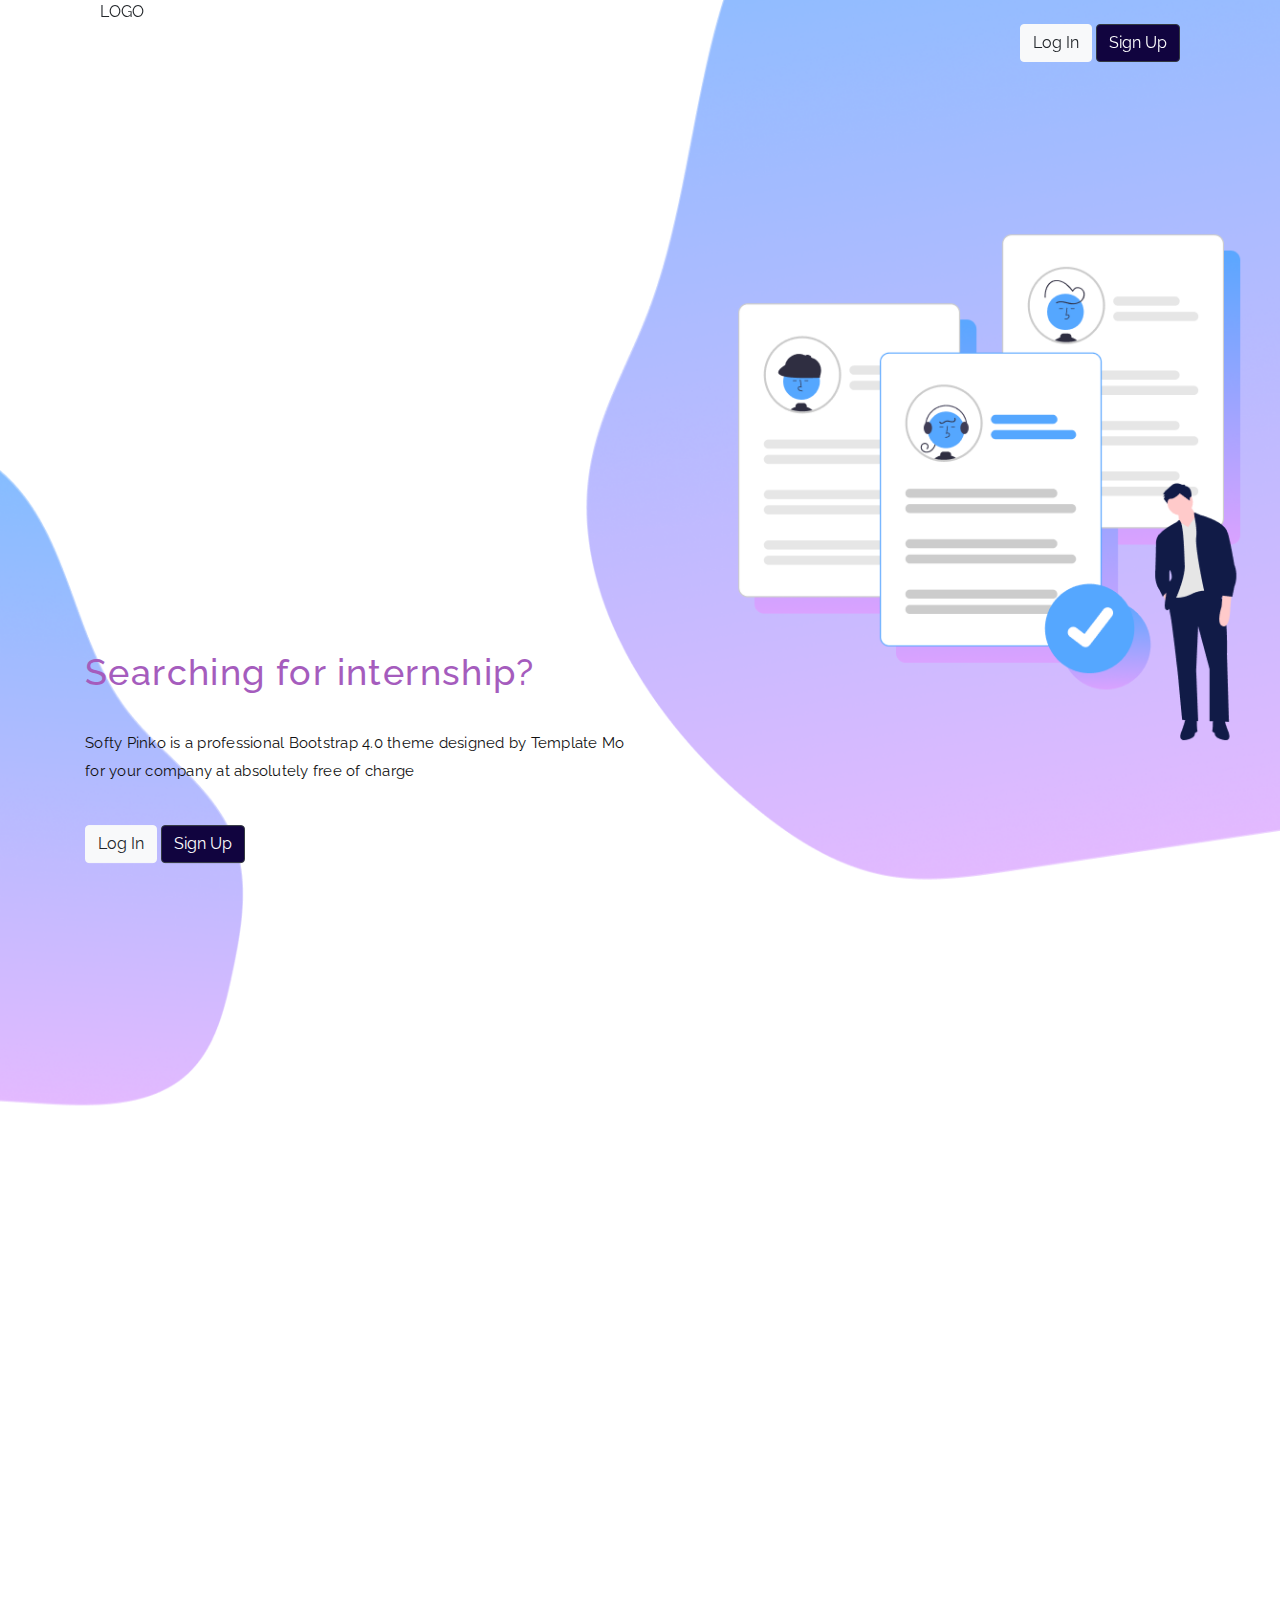
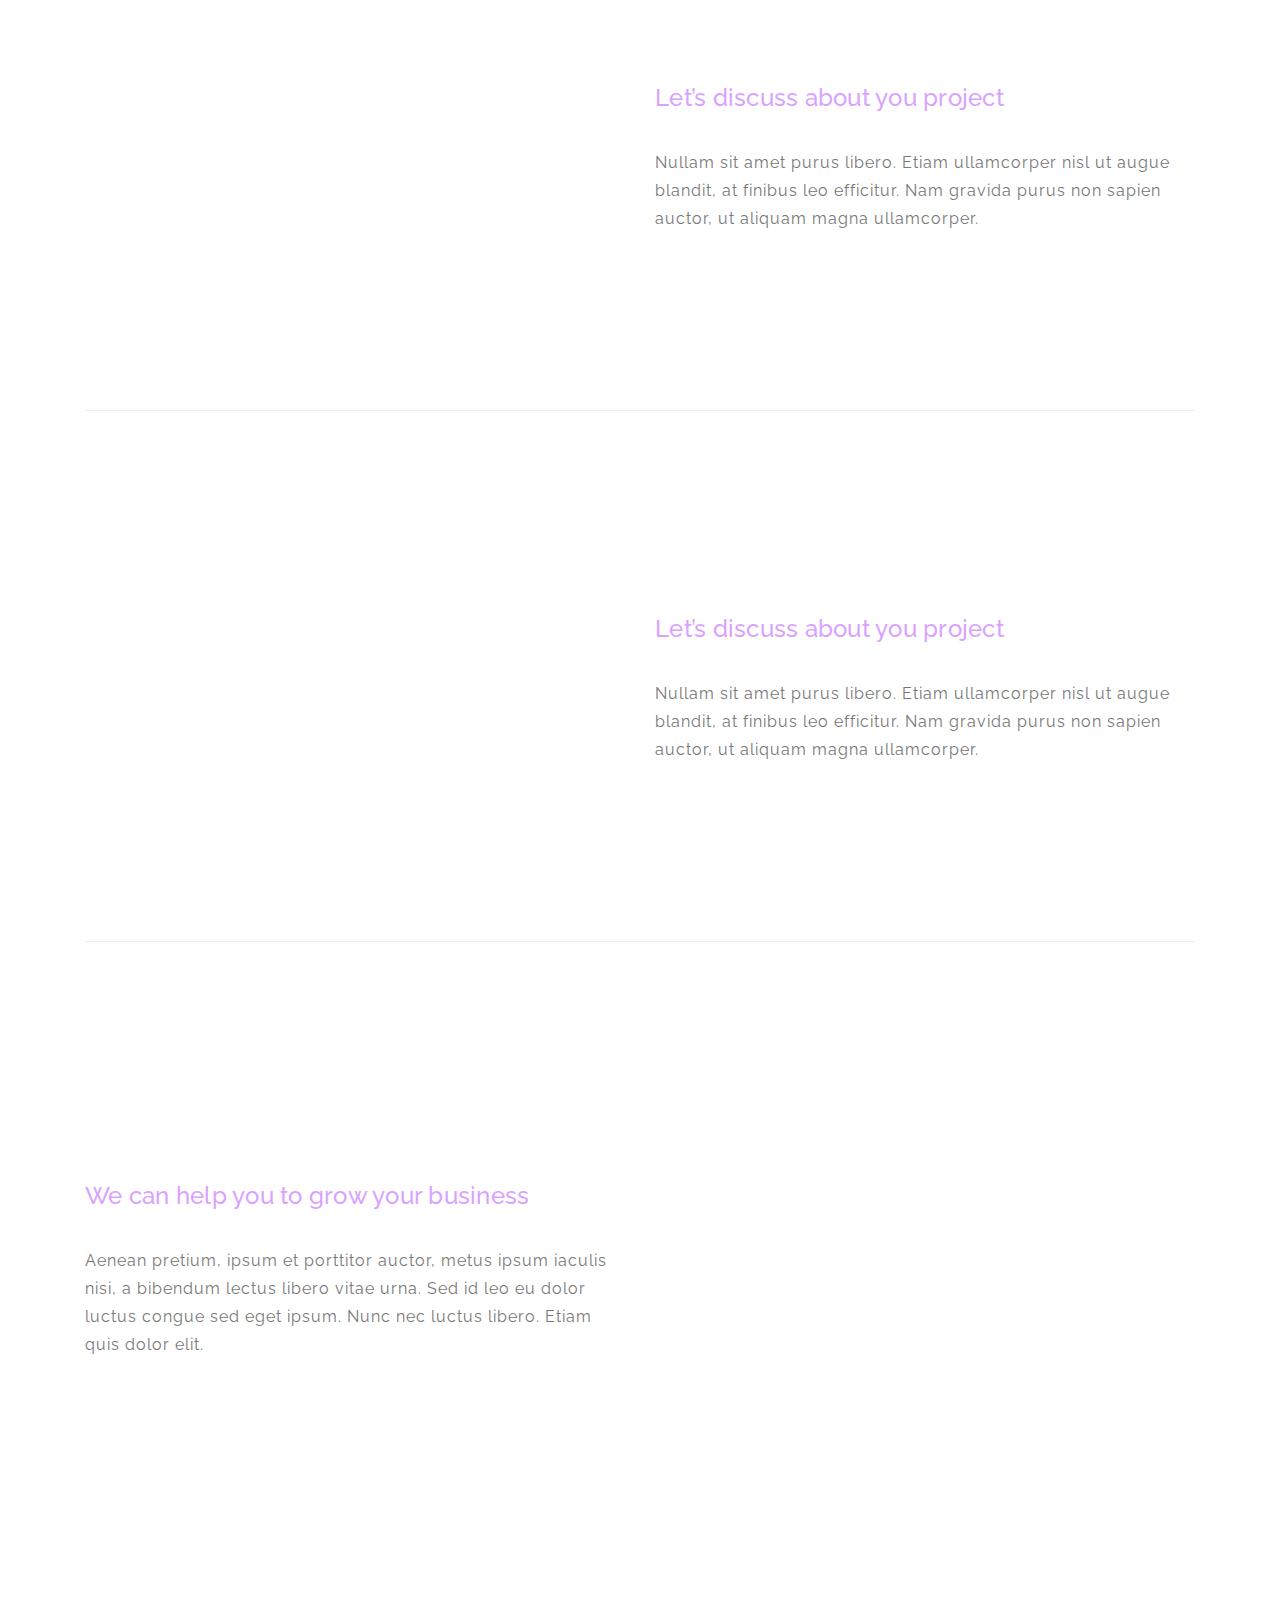
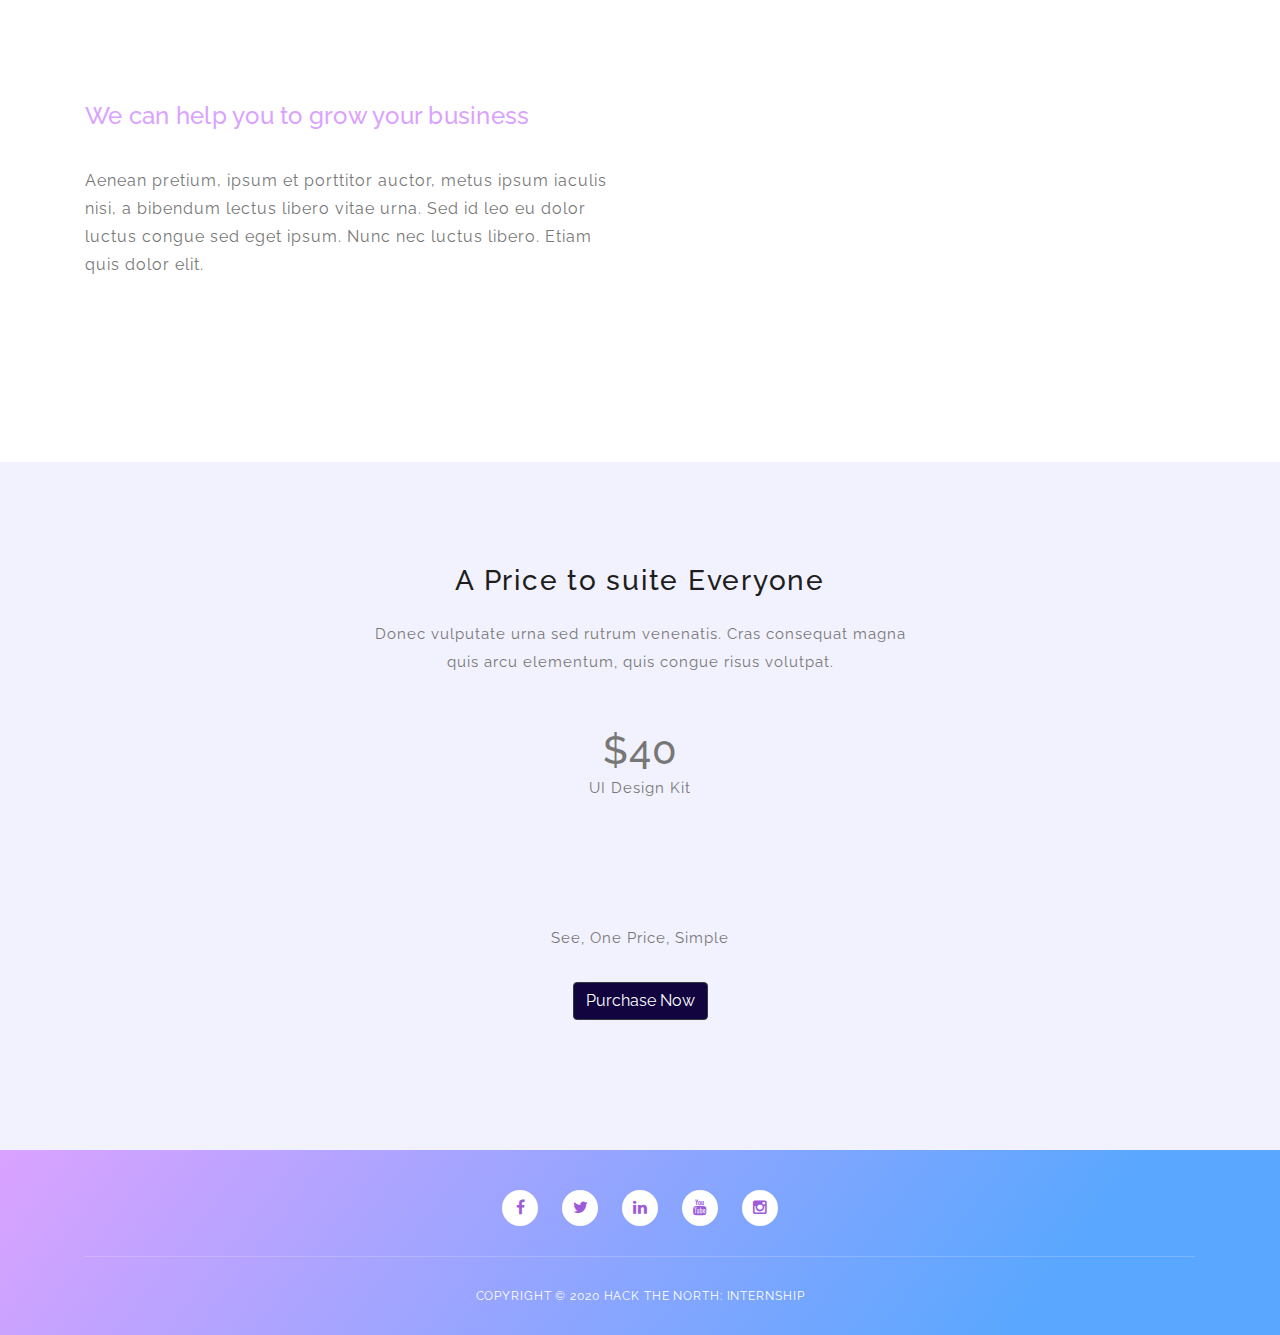
<file: index.html>
<!DOCTYPE html>
<html lang="en">

  <head>

    <meta charset="utf-8">
    <meta name="viewport" content="width=device-width, initial-scale=1, shrink-to-fit=no">
    <meta name="description" content="">
    <meta name="author" content="">
    <link href="https://fonts.googleapis.com/css?family=Raleway:100,300,400,500,700,900" rel="stylesheet">

    <title>Find Your Internship</title>


    <!-- Additional CSS Files -->
    <link rel="stylesheet" type="text/css" href="assets/css/bootstrap.min.css">

    <link rel="stylesheet" type="text/css" href="assets/css/font-awesome.css">

    <link rel="stylesheet" href="assets/css/templatemo-softy-pinko.css">

    </head>
    
    <body>
    
    <!-- ***** Preloader Start ***** -->
    <div id="preloader">
        <div class="jumper">
            <div></div>
            <div></div>
            <div></div>
        </div>
    </div>  
    <!-- ***** Preloader End ***** -->
    
    
    <!-- ***** Header Area Start ***** -->
    <header class="header-area">
        <div class="container">
            <div class="row">
                <div class="col-12">
                    <nav>
                        <div class="col-md-2 col-md-offset-4">
                           LOGO
                          </div>
                      
                          <div class="col-md-4 col-md-offset-4 col-lg-12">
                    
                              <div class="pull-right">
                                <button type="button" class="btn btn-light btn-rounded " data-toggle="modal" data-target="#loginEx">Log In</button>
                                <button type="button" class="btn btn-dark btn-rounded " data-toggle="modal" data-target="#signupEx">Sign Up</button>
                        
                              </div>  
                       
                      
                          </div>
                    </nav>
                </div>
            </div>
        </div>
    </header>
    <!-- ***** Header Area End ***** -->

    <!-- ***** Welcome Area Start ***** -->
    <div class="welcome-area" id="welcome">

        <!-- ***** Header Text Start ***** -->
        <div class="header-text">
            <div class="container">
                <div class="row">
                    <div class="offset-xl-0 col-xl-6 offset-lg-2 col-lg-8 col-md-12 col-sm-12">
                        <h1>Searching for internship?</h1>
                        <p>Softy Pinko is a professional Bootstrap 4.0 theme designed by Template Mo 
                        for your company at absolutely free of charge</p>
                        <button type="button" class="btn btn-light btn-rounded " data-toggle="modal" data-target="#loginEx" >Log In</button>
                        <button type="button" class="btn btn-dark btn-rounded "  data-toggle="modal" data-target="#signupEx">Sign Up</button>
                    </div>
                </div>
            </div>
        </div>
        
     <!-- Modal -->
        <div class="modal fade" id="loginEx" tabindex="-1" role="dialog" aria-labelledby="exampleModalLongTitle" aria-hidden="true">
            <div class="modal-dialog" role="document">
            <div class="modal-content">
                <div class="modal-header">
                <h5 class="modal-title" id="exampleModalLongTitle"><strong>Login Here</strong></h5>
                <button type="button" class="close" data-dismiss="modal" aria-label="Close">
                    <span aria-hidden="true">&times;</span>
                </button>
                </div>
                <div class="modal-body">
                    <label>Username or Email</label>
                    <input type="text" name="username" id="username" class="form-control" />
                    <br/>
                    <label>Password</label>
                    <input type="password" name="password" id="password" class="form-control" />
                    <br/>
                </div>
                <div class="modal-footer">
                <button type="button" class="btn btn-secondary" data-dismiss="modal">Close</button>
                <!-- <button type="button" class="btn btn-dark " href="./search.html">Login</button> -->
                <a class="btn btn-dark btn-rounded" href="./search.html">Login</a>
                </div>
            </div>
            </div>
        </div>

        <div class="modal fade" id="signupEx" tabindex="-1" role="dialog" aria-labelledby="exampleModalLongTitle" aria-hidden="true">
            <div class="modal-dialog" role="document">
            <div class="modal-content">
                <div class="modal-header">
                <h5 class="modal-title" id="exampleModalLongTitle"><strong>Please Sign Up Here</strong></h5>
                <button type="button" class="close" data-dismiss="modal" aria-label="Close">
                    <span aria-hidden="true">&times;</span>
                </button>
                </div>
                <div class="modal-body">
                    <label>Full Name*</label>
                    <input type="text" name="fullname" id="fullname" class="form-control" />
                    <br/>
                    <label>Username*</label>
                    <input type="text" name="username" id="username" class="form-control" />
                    <br/>
                    <label>Email*</label>
                    <input type="email" name="email" id="email" class="form-control" />
                    <br/>
                    <label>Password*</label>
                    <input type="password" name="password" id="password" class="form-control" />
                    <br/>
                    <label>Confirm Password*</label>
                    <input type="password" name="confirm_password" id="confirm_password" class="form-control" />
                    <br/>
                </div>
                <div class="modal-footer">
                <button type="button" class="btn btn-secondary" data-dismiss="modal">Close</button>
                <button type="button" class="btn btn-dark btn-rounded">Login</button>
                </div>
            </div>
            </div>
        </div>
        <!-- ***** Header Text End ***** -->
    </div>
    <!-- ***** Welcome Area End ***** -->

    

    <section class="section padding-top-40 padding-bottom-10" id="features">
        <div class="container">
            <div class="row">
                <div class="col-lg-5 col-md-12 col-sm-12 align-self-center" data-scroll-reveal="enter left move 30px over 0.6s after 0.4s">
                    <img src="assets/images/left-image.png" class="rounded img-fluid d-block mx-auto" alt="App">
                </div>
                <div class="col-lg-1"></div>
                <div class="col-lg-6 col-md-12 col-sm-12 align-self-center mobile-top-fix">
                    <div class="left-heading">
                        <h2 class="section-title">Let’s discuss about you project</h2>
                    </div>
                    <div class="left-text">
                        <p>Nullam sit amet purus libero. Etiam ullamcorper nisl ut augue blandit, at finibus leo efficitur. Nam gravida purus non sapien auctor, ut aliquam magna ullamcorper.</p>
                    </div>
                </div>
            </div>
            <div class="row">
                <div class="col-lg-12">
                    <div class="hr"></div>
                </div>
            </div>
        </div>
    </section>

    <!-- ***** Features Big Item Start ***** -->
    <section class="section padding-top-70 padding-bottom-10" id="features">
        <div class="container">
            <div class="row">
                <div class="col-lg-5 col-md-12 col-sm-12 align-self-center" data-scroll-reveal="enter left move 30px over 0.6s after 0.4s">
                    <img src="assets/images/left-image.png" class="rounded img-fluid d-block mx-auto" alt="App">
                </div>
                <div class="col-lg-1"></div>
                <div class="col-lg-6 col-md-12 col-sm-12 align-self-center mobile-top-fix">
                    <div class="left-heading">
                        <h2 class="section-title">Let’s discuss about you project</h2>
                    </div>
                    <div class="left-text">
                        <p>Nullam sit amet purus libero. Etiam ullamcorper nisl ut augue blandit, at finibus leo efficitur. Nam gravida purus non sapien auctor, ut aliquam magna ullamcorper.</p>
                    </div>
                </div>
            </div>
            <div class="row">
                <div class="col-lg-12">
                    <div class="hr"></div>
                </div>
            </div>
        </div>
    </section>
    <!-- ***** Features Big Item End ***** -->

    <!-- ***** Features Big Item Start ***** -->
    <section class="section padding-bottom-100">
        <div class="container">
            <div class="row">
                <div class="col-lg-6 col-md-12 col-sm-12 align-self-center mobile-bottom-fix">
                    <div class="left-heading">
                        <h2 class="section-title">We can help you to grow your business</h2>
                    </div>
                    <div class="left-text">
                        <p>Aenean pretium, ipsum et porttitor auctor, metus ipsum iaculis nisi, a bibendum lectus libero vitae urna. Sed id leo eu dolor luctus congue sed eget ipsum. Nunc nec luctus libero. Etiam quis dolor elit.</p>
                    </div>
                </div>
                <div class="col-lg-1"></div>
                <div class="col-lg-5 col-md-12 col-sm-12 align-self-center mobile-bottom-fix-big" data-scroll-reveal="enter right move 30px over 0.6s after 0.4s">
                    <img src="assets/images/right-image.png" class="rounded img-fluid d-block mx-auto" alt="App">
                </div>
            </div>
        </div>
    </section>
    <!-- ***** Features Big Item End ***** -->

    <section class="section padding-bottom-100">
        <div class="container">
            <div class="row">
                <div class="col-lg-6 col-md-12 col-sm-12 align-self-center mobile-bottom-fix">
                    <div class="left-heading">
                        <h2 class="section-title">We can help you to grow your business</h2>
                    </div>
                    <div class="left-text">
                        <p>Aenean pretium, ipsum et porttitor auctor, metus ipsum iaculis nisi, a bibendum lectus libero vitae urna. Sed id leo eu dolor luctus congue sed eget ipsum. Nunc nec luctus libero. Etiam quis dolor elit.</p>
                    </div>
                </div>
                <div class="col-lg-1"></div>
                <div class="col-lg-5 col-md-12 col-sm-12 align-self-center mobile-bottom-fix-big" data-scroll-reveal="enter right move 30px over 0.6s after 0.4s">
                    <img src="assets/images/right-image.png" class="rounded img-fluid d-block mx-auto" alt="App">
                </div>
            </div>
        </div>
    </section>


    <!-- ***** Pricing Plans Start ***** -->
    <section class="section colored" id="pricing-plans">
        <div class="container">
            <!-- ***** Section Title Start ***** -->
            <div class="row">
                <div class="col-lg-12">
                    <div class="center-heading">
                        <h2 class="section-title">A Price to suite Everyone</h2>
                    </div>
                </div>
                <div class="offset-lg-3 col-lg-6">
                    <div class="center-text">
                        <p>Donec vulputate urna sed rutrum venenatis. Cras consequat magna quis arcu elementum, quis congue risus volutpat.</p>
                    </div>
                    <div class="center-text">
                        <h1>$40</h1>
                        <p>UI Design Kit</p>
                    </div><br/><br/><br/>
                    <div class="center-text">
                        <p>See, One Price, Simple</p>
                        <button type="button" class="btn btn-dark btn-rounded ">Purchase Now</button>
                    </div>
                </div>
            </div>
            <!-- ***** Section Title End ***** -->

            <div class="row">
               
            </div>
        </div>
    </section>
    <!-- ***** Pricing Plans End ***** -->
    
    

   
    
    <!-- ***** Footer Start ***** -->
    <footer>
        <div class="container">
            <div class="row">
                <div class="col-lg-12 col-md-12 col-sm-12">
                    <ul class="social">
                        <li><a href="http://google.com/"><i class="fa fa-facebook"></i></a></li>
                        <li><a href="http://twitter.com/"><i class="fa fa-twitter"></i></a></li>
                        <li><a href="http://www.linkedin.com/ca/"><i class="fa fa-linkedin"></i></a></li>
                        <li><a href="http://youtube.com/"><i class="fa fa-youtube"></i></a></li>
                        <li><a href="http://instagram.com/"><i class="fa fa-instagram"></i></a></li>
                    </ul>
                </div>
            </div>
            <div class="row">
                <div class="col-lg-12">
                    <p class="copyright">Copyright &copy; 2020 Hack the North: Internship </p>
                </div>
            </div>
        </div>
    </footer>
    
    <!-- jQuery -->
    <script src="assets/js/jquery-2.1.0.min.js"></script>

    <!-- Bootstrap -->
    <script src="assets/js/popper.js"></script>
    <script src="assets/js/bootstrap.min.js"></script>

    <!-- Plugins -->
    <script src="assets/js/scrollreveal.min.js"></script>
    <script src="assets/js/waypoints.min.js"></script>
    <script src="assets/js/jquery.counterup.min.js"></script>
    <script src="assets/js/imgfix.min.js"></script> 
    
    <!-- Global Init -->
    <script src="assets/js/custom.js"></script>

  </body>
</html>

<div id="login" class="model fade" role="dialog" hidden="true">
    <div class="model-dialog">
        <div class="model-content">
            <div class="model-header">
                <button type="button" class="close" data-dismiss="model">&times;</button>
                <h4 class="model-title"> Login </h4>
            </div>
            <div class="model-body">
                <label>Username or Email</label>
                <input type="text" name="username" id="username" class="form-control" />
                <br/>
                <label>Password</label>
                <input type="password" name="password" id="password" class="form-control" />
                <br/>
                <button type="button" name="login" id="login" class="btn btn-dark"> Login </button>

            </div>
        </div>
    </div>
</div>
</file>
<file: assets/css/templatemo-softy-pinko.css>
/* 
---------------------------------------------
font & reset css
--------------------------------------------- 
*/
@import url("https://fonts.googleapis.com/css?family=Raleway:100,300,400,500,700,900");
/* 
---------------------------------------------
reset
--------------------------------------------- 
*/
html,
body,
div,
span,
applet,
object,
iframe,
h1,
h2,
h3,
h4,
h5,
h6,
p,
blockquote,
div pre,
a,
abbr,
acronym,
address,
big,
cite,
code,
del,
dfn,
em,
font,
img,
ins,
kbd,
q,
s,
samp,
small,
strike,
strong,
sub,
sup,
tt,
var,
b,
u,
i,
center,
dl,
dt,
dd,
ol,
ul,
li,
figure,
header,
nav,
section,
article,
aside,
footer,
figcaption {
  margin: 0;
  padding: 0;
  border: 0;
  outline: 0;
}

.nav .login-btn {
  position: absolute;
  top: 0px;
  right: 15px;
}
@media (max-width: 767px) {
  .nav .login-btn {
    right: 75px;
  }
}

.clearfix:after {
  content: ".";
  display: block;
  clear: both;
  visibility: hidden;
  line-height: 0;
  height: 0;
}

.clearfix {
  display: inline-block;
}

html[xmlns] .clearfix {
  display: block;
}

* html .clearfix {
  height: 1%;
}

ul,
li {
  padding: 0;
  margin: 0;
  list-style: none;
}

header,
nav,
section,
article,
aside,
footer,
hgroup {
  display: block;
}

* {
  box-sizing: border-box;
}

html,
body {
  font-family: "Raleway", sans-serif;
  font-weight: 400;
  background-color: #fff;
  font-size: 16px;
  -ms-text-size-adjust: 100%;
  -webkit-font-smoothing: antialiased;
  -moz-osx-font-smoothing: grayscale;
}

a {
  text-decoration: none !important;
}

h1,
h2,
h3,
h4,
h5,
h6 {
  margin-top: 0px;
  margin-bottom: 0px;
}

ul {
  margin-bottom: 0px;
}

/* 
---------------------------------------------
global styles
--------------------------------------------- 
*/
html,
body {
  background: #fff;
  font-family: "Raleway", sans-serif;
}

::selection {
  background: #ff589e;
  color: #fff;
}

::-moz-selection {
  background: #ff589e;
  color: #fff;
}

.section {
  position: relative;
  padding-top: 100px;
  padding-bottom: 80px;
}

.section.colored {
  background: #f2f2fe;
}

.hr {
  bottom: 0px;
  width: 100%;
  height: 1px;
  margin-top: 100px;
  border-bottom: 1px solid #eee;
}

.left-heading.light .section-title {
  color: #ffffff;
}

.search-button {
  color: #574f5c;
}

.left-heading .section-title {
  font-weight: 500;
  font-size: 24px;
  line-height: 42px;
  color: #daa2ff;
  letter-spacing: 0.25px;
  margin-bottom: 30px;
  position: relative;
}

.center-heading {
  text-align: center;
}

.center-heading .section-title {
  font-weight: 500;
  font-size: 28px;
  color: #1e1e1e;
  letter-spacing: 1.75px;
  line-height: 38px;
  margin-bottom: 20px;
}

.center-heading.colored .section-title {
  color: #ffffff;
}

.center-text {
  text-align: center;
  font-weight: 400;
  font-size: 16px;
  color: #777;
  line-height: 28px;
  letter-spacing: 1px;
  margin-bottom: 50px;
}

.center-text.colored {
  color: #fff;
}

.center-text p {
  font-size: 15px;
  color: #777;
  margin-bottom: 30px;
}

.left-text {
  font-weight: 400;
  font-size: 16px;
  color: #777;
  line-height: 28px;
  letter-spacing: 1px;
}

.left-text.light {
  color: #fff;
}

.left-text p {
  margin-bottom: 30px;
}

.left-text p.dark {
  color: #3b566e;
}

.padding-bottom-top-60 {
  padding-top: 60px !important;
  padding-bottom: 60px !important;
}

.padding-bottom-80 {
  padding-bottom: 80px !important;
}

.padding-bottom-100 {
  padding-bottom: 100px !important;
}

.border-bottom {
  border-bottom: 1px solid #eee !important;
}

.mbottom-30 {
  margin-bottom: 30px !important;
}

.align-self-center {
  -ms-flex-item-align: center !important;
  align-self: center !important;
}

.align-self-bottom {
  -ms-flex-item-align: flex-end !important;
  align-self: flex-end !important;
}

.padding-bottom-0 {
  padding-bottom: 0px !important;
}

.padding-top-0 {
  padding-top: 0px !important;
}

.padding-top-80 {
  padding-top: 80px !important;
}

.padding-top-70 {
  padding-top: 70px !important;
}

.padding-top-20 {
  padding-top: 20px !important;
}

.margin-bottom-0 {
  margin-bottom: 0px !important;
}

.margin-bottom-30 {
  margin-bottom: 30px !important;
}

.margin-top-30 {
  margin-top: 30px !important;
}

.margin-top-15 {
  margin-top: 15px !important;
}

.margin-bottom-45 {
  margin-bottom: 45px !important;
}

.margin-bottom-20 {
  margin-bottom: 20px !important;
}

.margin-bottom-60 {
  margin-bottom: 60px !important;
}

.margin-bottom-100 {
  margin-bottom: 100px !important;
}

@media (max-width: 991px) {
  html,
  body {
    overflow-x: hidden;
  }
  .mobile-top-fix {
    margin-top: 30px;
    margin-bottom: 0px;
  }
  .mobile-bottom-fix {
    margin-bottom: 30px;
  }
  .mobile-bottom-fix-big {
    margin-bottom: 60px;
  }
}

a.main-button-slider {
  font-size: 13px;
  border-radius: 20px;
  padding: 12px 20px;
  background-color: #ff589e;
  text-transform: uppercase;
  color: #fff;
  letter-spacing: 0.25px;
  -webkit-transition: all 0.3s ease 0s;
  -moz-transition: all 0.3s ease 0s;
  -o-transition: all 0.3s ease 0s;
  transition: all 0.3s ease 0s;
}

a.main-button-slider:hover {
  background-color: #8261ee;
}

a.main-button {
  font-size: 13px;
  border-radius: 20px;
  padding: 12px 20px;
  background-color: #8261ee;
  text-transform: uppercase;
  color: #fff;
  letter-spacing: 0.25px;
  -webkit-transition: all 0.3s ease 0s;
  -moz-transition: all 0.3s ease 0s;
  -o-transition: all 0.3s ease 0s;
  transition: all 0.3s ease 0s;
}

a.main-button:hover {
  background-color: #ff589e;
}

button.main-button {
  outline: none;
  border: none;
  cursor: pointer;
  font-size: 13px;
  border-radius: 20px;
  padding: 12px 20px;
  background-color: #8261ee;
  text-transform: uppercase;
  color: #fff;
  letter-spacing: 0.25px;
  -webkit-transition: all 0.3s ease 0s;
  -moz-transition: all 0.3s ease 0s;
  -o-transition: all 0.3s ease 0s;
  transition: all 0.3s ease 0s;
}

button.main-button:hover {
  background-color: #ff589e;
}

/* 
---------------------------------------------
header
--------------------------------------------- 
*/
.header-area {
  position: fixed;
  top: 0px;
  left: 0px;
  right: 0px;
  z-index: 100;
  height: 100px;
  -webkit-transition: all 0.3s ease 0s;
  -moz-transition: all 0.3s ease 0s;
  -o-transition: all 0.3s ease 0s;
  transition: all 0.3s ease 0s;
}

.header-area .main-nav {
  /* box-shadow: 0px 0px 15px rgba(90, 8, 128, 0.336); */
  border-radius: 0px;
  min-height: 80px;
  background: #daa2ff;
  /* background: rgb(192, 11, 247); */
}

.header-area .main-nav .logo {
  float: left;
  margin-top: 37px;
  -webkit-transition: all 0.3s ease 0s;
  -moz-transition: all 0.3s ease 0s;
  -o-transition: all 0.3s ease 0s;
  transition: all 0.3s ease 0s;
  margin-left: 30px;
}

.header-area .main-nav .logo img {
  -webkit-transition: all 0.3s ease 0s;
  -moz-transition: all 0.3s ease 0s;
  -o-transition: all 0.3s ease 0s;
  transition: all 0.3s ease 0s;
}

.header-area .main-nav .nav {
  float: right;
  margin-top: 27px;
  margin-left: 0px;
  margin-right: 30px;
  -webkit-transition: all 0.3s ease 0s;
  -moz-transition: all 0.3s ease 0s;
  -o-transition: all 0.3s ease 0s;
  transition: all 0.3s ease 0s;
  position: relative;
  z-index: 999;
}

.header-area .main-nav .nav li {
  padding-left: 20px;
  padding-right: 20px;
}

.header-area .main-nav .nav li:last-child {
  padding-right: 0px;
}

.header-area .main-nav .nav li a {
  display: block;
  font-weight: 500;
  font-size: 13px;
  color: rgb(255, 255, 255);
  -webkit-transition: all 0.3s ease 0s;
  -moz-transition: all 0.3s ease 0s;
  -o-transition: all 0.3s ease 0s;
  transition: all 0.3s ease 0s;
  height: 40px;
  line-height: 40px;
  border: transparent;
  letter-spacing: 1px;
}

.header-area .main-nav .nav li a:hover {
  color: #ff589e;
}

.header-area .main-nav .menu-trigger {
  cursor: pointer;
  display: block;
  position: absolute;
  top: 23px;
  width: 32px;
  height: 40px;
  text-indent: -9999em;
  z-index: 99;
  right: 40px;
  display: none;
}

.header-area .main-nav .menu-trigger span,
.header-area .main-nav .menu-trigger span:before,
.header-area .main-nav .menu-trigger span:after {
  -moz-transition: all 0.4s;
  -o-transition: all 0.4s;
  -webkit-transition: all 0.4s;
  transition: all 0.4s;
  background-color: #3b566e;
  display: block;
  position: absolute;
  width: 30px;
  height: 2px;
  left: 0;
}

.header-area .main-nav .menu-trigger span:before,
.header-area .main-nav .menu-trigger span:after {
  -moz-transition: all 0.4s;
  -o-transition: all 0.4s;
  -webkit-transition: all 0.4s;
  transition: all 0.4s;
  background-color: #3b566e;
  display: block;
  position: absolute;
  width: 30px;
  height: 2px;
  left: 0;
  width: 75%;
}

.header-area .main-nav .menu-trigger span:before,
.header-area .main-nav .menu-trigger span:after {
  content: "";
}

.header-area .main-nav .menu-trigger span {
  top: 16px;
}

.header-area .main-nav .menu-trigger span:before {
  -moz-transform-origin: 33% 100%;
  -ms-transform-origin: 33% 100%;
  -webkit-transform-origin: 33% 100%;
  transform-origin: 33% 100%;
  top: -10px;
  z-index: 10;
}

.header-area .main-nav .menu-trigger span:after {
  -moz-transform-origin: 33% 0;
  -ms-transform-origin: 33% 0;
  -webkit-transform-origin: 33% 0;
  transform-origin: 33% 0;
  top: 10px;
}

.header-area .main-nav .menu-trigger.active span,
.header-area .main-nav .menu-trigger.active span:before,
.header-area .main-nav .menu-trigger.active span:after {
  background-color: transparent;
  width: 100%;
}

.header-area .main-nav .menu-trigger.active span:before {
  -moz-transform: translateY(6px) translateX(1px) rotate(45deg);
  -ms-transform: translateY(6px) translateX(1px) rotate(45deg);
  -webkit-transform: translateY(6px) translateX(1px) rotate(45deg);
  transform: translateY(6px) translateX(1px) rotate(45deg);
  background-color: #3b566e;
}

.header-area .main-nav .menu-trigger.active span:after {
  -moz-transform: translateY(-6px) translateX(1px) rotate(-45deg);
  -ms-transform: translateY(-6px) translateX(1px) rotate(-45deg);
  -webkit-transform: translateY(-6px) translateX(1px) rotate(-45deg);
  transform: translateY(-6px) translateX(1px) rotate(-45deg);
  background-color: #3b566e;
}

.header-area.header-sticky {
  min-height: 80px;
}

.header-area.header-sticky .logo {
  margin-top: 25px;
}

.header-area.header-sticky .nav {
  margin-top: 20px !important;
}

.header-area.header-sticky .nav li a {
  color: #1e1e1e;
}

.header-area.header-sticky .nav li a.active {
  color: #ff589e;
}

@media (max-width: 1200px) {
  .header-area .main-nav .nav li {
    padding-left: 12px;
    padding-right: 12px;
  }
  .header-area .main-nav:before {
    display: none;
  }
}

@media (max-width: 991px) {
  .header-area {
    padding: 0px 15px;
    height: 80px;
    box-shadow: none;
    text-align: center;
  }
  .header-area .container {
    padding: 0px;
  }
  .header-area .logo {
    margin-top: 27px !important;
    margin-left: 30px;
  }
  .header-area .menu-trigger {
    display: block !important;
  }
  .header-area .main-nav {
    overflow: hidden;
  }
  .header-area .main-nav .nav {
    float: none;
    width: 100%;
    margin-top: 80px !important;
    display: none;
    -webkit-transition: all 0s ease 0s;
    -moz-transition: all 0s ease 0s;
    -o-transition: all 0s ease 0s;
    transition: all 0s ease 0s;
    margin-left: 0px;
  }
  .header-area .main-nav .nav li:first-child {
    border-top: 1px solid #eee;
  }
  .header-area .main-nav .nav li {
    width: 100%;
    background: #fff;
    border-bottom: 1px solid #eee;
    padding-left: 0px !important;
    padding-right: 0px !important;
  }
  .header-area .main-nav .nav li a {
    height: 50px !important;
    line-height: 50px !important;
    padding: 0px !important;
    border: none !important;
    background: #fff !important;
    color: #3b566e !important;
  }
  .header-area .main-nav .nav li a:hover {
    background: #eee !important;
  }
}

@media (min-width: 992px) {
  .header-area .main-nav .nav {
    display: flex !important;
  }
}

/* 
---------------------------------------------
welcome
--------------------------------------------- 
*/
.btn-dark {
  background-color: #11043f;
}
.btn-dark:hover {
  background-color: #11043f;
}

.welcome-area {
  overflow: hidden;
  position: relative;
  display: flex;
  align-items: center;
  justify-content: center;
  background-image: url(../images/Group.png);
  background-repeat: no-repeat;
  background-size: cover;
  height: 170vh;
}

.welcome-area .header-text {
  position: absolute;
  top: 50%;
  margin-left: 0%;
  transform: translateY(-55%);
  text-align: left;
  width: 100%;
}

.welcome-area .header-text h1 {
  font-weight: 500;
  font-size: 36px;
  line-height: 54px;
  letter-spacing: 1.4px;
  margin-bottom: 30px;
  color: #a55cbd;
}

.welcome-area .header-text p {
  font-weight: 400;
  font-size: 15px;
  color: #111;
  line-height: 28px;
  letter-spacing: 0.25px;
  margin-bottom: 40px;
  position: relative;
}

@media (max-width: 991px) {
  .welcome-area .header-text {
    top: 65% !important;
    transform: perspective(1px) translateY(-60%) !important;
    text-align: left;
  }
  .welcome-area .header-text h1 {
    text-align: left;
    color: #a55cbd;
    margin-bottom: 15px;
  }
  .welcome-area .header-text h1 span {
    color: #a55cbd;
  }
  .welcome-area .header-text p {
    text-align: left;
    color: #111;
    margin-bottom: 20px;
  }
}

@media (max-width: 820px) {
  .welcome-area .header-text {
    top: 65% !important;
    transform: perspective(1px) translateY(-60%) !important;
  }
  .welcome-area .header-text h1 {
    font-size: 22px;
    line-height: 30px;
    margin-bottom: 15px;
  }
  .welcome-area .header-text p {
    margin-bottom: 20px;
  }
}

@media (max-width: 765px) {
  .welcome-area {
    margin-bottom: 100px;
  }
  .welcome-area .header-text {
    top: 50% !important;
    transform: perspective(1px) translateY(-50%) !important;
    text-align: left;
  }
  .welcome-area .header-text .buttons {
    display: none;
  }
  .welcome-area .header-text h1 {
    font-weight: 600;
    font-size: 24px !important;
    line-height: 30px !important;
    margin-bottom: 30px !important;
  }
  .welcome-area .header-text h1 span {
    color: #fff;
  }
  .welcome-area .header-text p {
    text-align: left;
    color: #111;
    font-size: 14px;
    line-height: 22px;
    margin-bottom: 40px;
  }
}

/* 
---------------------------------------------
features
--------------------------------------------- 
*/
.features-small-item {
  cursor: pointer;
  display: block;
  background: #ffffff;
  box-shadow: 0 2px 48px 0 rgba(0, 0, 0, 0.1);
  -webkit-border-radius: 20px;
  -moz-border-radius: 20px;
  border-radius: 20px;
  padding: 30px;
  text-align: center;
  -webkit-transition: all 0.3s ease 0s;
  -moz-transition: all 0.3s ease 0s;
  -o-transition: all 0.3s ease 0s;
  transition: all 0.3s ease 0s;
  position: relative;
  margin-bottom: 30px;
}

.features-small-item:hover .icon {
  background-color: #ff589e;
}

.features-small-item .icon {
  -webkit-transition: all 0.3s ease 0s;
  -moz-transition: all 0.3s ease 0s;
  -o-transition: all 0.3s ease 0s;
  transition: all 0.3s ease 0s;
  width: 90px;
  height: 90px;
  line-height: 90px;
  margin: auto;
  position: relative;
  margin-bottom: 30px;
  background: #8261ee;
  -webkit-border-radius: 50%;
  -moz-border-radius: 50%;
  border-radius: 50%;
}

.features-small-item .icon i {
  font-size: 18px;
  color: #fff;
}

.features-small-item .features-title {
  font-weight: 500;
  font-size: 18px;
  color: #1e1e1e;
  letter-spacing: 0.7px;
  margin-bottom: 15px;
  position: relative;
  z-index: 2;
}

.features-small-item p {
  font-weight: 400;
  font-size: 13px;
  color: #777;
  letter-spacing: 0.5px;
  line-height: 25px;
  position: relative;
  z-index: 2;
}

.features-small-item a {
  float: right;
  position: relative;
  z-index: 2;
}

.home-feature {
  padding-bottom: 0px;
  padding-top: 30px;
  margin-top: -220px;
  z-index: 9;
}

@media (max-width: 991px) {
  .home-feature {
    padding-bottom: 0px;
    padding-top: 0px;
    margin-top: 0px;
  }
}

/* 
---------------------------------------------
parallax & home seperator
--------------------------------------------- 
*/
.mini {
  min-height: 215px;
  overflow: hidden;
  position: relative;
  padding-top: 90px;
  padding-bottom: 90px;
}

.mini:before {
  content: "";
  position: absolute;
  width: 140%;
  height: 140%;
  opacity: 0.95;
  background-repeat: no-repeat;
  background-size: cover;
  background-position: center center;
  /* background-image: url(../images/work-process-bg.png); */
  z-index: 2;
  top: -20%;
  left: -20%;
}

.mini .mini-content {
  position: relative;
  z-index: 3;
}

.mini .mini-content .info {
  text-align: center;
  color: #fff;
  padding-top: 20px;
  padding-bottom: 20px;
}

.mini .mini-content .info small {
  display: block;
  font-weight: 400;
  font-size: 13px;
  margin-bottom: 5px;
}

.mini .mini-content .info strong {
  font-weight: 700;
  font-size: 17px;
  margin-bottom: 40px;
  display: block;
}

.mini .mini-content .info h1 {
  color: #fff;
  font-weight: 500;
  font-size: 28px;
  letter-spacing: 0.25px;
  margin-bottom: 30px;
}

.mini .mini-content .info p {
  letter-spacing: 1px;
  margin-bottom: 40px;
  color: #fff;
  letter-spacing: 0.25px;
  line-height: 26px;
  font-weight: 400;
  font-size: 15px;
}

.mini .mini-content .info p span {
  text-decoration: underline;
}

.mini .mini-content .mini-box {
  display: block;
  background: #fff;
  padding: 20px;
  border-radius: 20px;
  box-shadow: 0 2px 48px 0 rgba(0, 0, 0, 0.08);
  margin-bottom: 30px;
  position: relative;
  -webkit-transition: all 0.3s ease 0s;
  -moz-transition: all 0.3s ease 0s;
  -o-transition: all 0.3s ease 0s;
  transition: all 0.3s ease 0s;
  text-align: center;
}

.mini .mini-content .mini-box:hover {
  margin-top: -10px;
}

.mini .mini-content .mini-box:before {
  content: "";
  position: absolute;
  z-index: -1;
  background: #fff;
  width: 100%;
  opacity: 0.15;
  height: 100%;
  bottom: -10px;
  left: 0px;
  right: -20px;
  margin: auto;
  border-radius: 20px;
}

.mini .mini-content .mini-box i {
  display: block;
  font-size: 20px;
  margin-bottom: 15px;
}

.mini .mini-content .mini-box span {
  display: block;
  font-weight: 400;
  font-size: 14px;
  color: #777;
  letter-spacing: 0.75px;
}

.mini .mini-content .mini-box strong {
  display: block;
  font-weight: 400;
  font-size: 17px;
  color: #1e1e1e;
  letter-spacing: 0.25px;
  margin-bottom: 5px;
  margin-top: 20px;
}

.counter {
  overflow: hidden;
  position: relative;
}

.counter:before {
  content: "";
  position: absolute;
  width: 140%;
  height: 140%;
  opacity: 0.9;
  background-image: url(../images/fun-facts-bg.png);
  background-repeat: no-repeat;
  background-size: cover;
  background-position: center center;
  z-index: 2;
  top: -20%;
  left: -20%;
}

.counter .content {
  position: relative;
  z-index: 3;
  width: 100%;
}

.counter .content .count-item {
  height: 340px;
  position: relative;
  float: left;
  width: 100%;
}

.counter .content .count-item.decoration-bottom {
  position: relative;
}

.counter .content .count-item.decoration-bottom:after {
  content: "";
  position: absolute;
  width: 70%;
  height: 32px;
  top: 160px;
  left: 70%;
  background: url(../images/circle-dec.png) center center no-repeat;
  -webkit-transition: all 0.3s ease 0s;
  -moz-transition: all 0.3s ease 0s;
  -o-transition: all 0.3s ease 0s;
  transition: all 0.3s ease 0s;
}

.counter .content .count-item.decoration-top {
  position: relative;
}

.counter .content .count-item.decoration-top:after {
  content: "";
  position: absolute;
  width: 70%;
  height: 32px;
  top: 140px;
  left: 70%;
  background: url(../images/circle-dec.png) center center no-repeat;
  -webkit-transition: all 0.3s ease 0s;
  -moz-transition: all 0.3s ease 0s;
  -o-transition: all 0.3s ease 0s;
  transition: all 0.3s ease 0s;
}

.counter .content .count-item:hover strong {
  margin-top: 110px;
}

.counter .content .count-item strong {
  display: block;
  text-align: center;
  font-weight: 600;
  font-size: 36px;
  letter-spacing: 0.25px;
  margin-bottom: 10px;
  color: #fff;
  margin-top: 120px;
  -webkit-transition: all 0.3s ease 0s;
  -moz-transition: all 0.3s ease 0s;
  -o-transition: all 0.3s ease 0s;
  transition: all 0.3s ease 0s;
}

.counter .content .count-item span {
  display: block;
  text-align: center;
  color: #fff;
  font-weight: 500;
  font-size: 17px;
  letter-spacing: 0.25px;
}

@media (max-width: 991px) {
  .parallax {
    padding-top: 60px;
    padding-bottom: 60px;
    min-height: auto;
  }
  .parallax .content {
    position: relative !important;
    top: 0% !important;
    transform: perspective(1px) translateY(0%) !important;
  }
  .counter {
    padding-top: 60px;
    padding-bottom: 60px;
  }
  .counter .content {
    position: relative !important;
    top: 0% !important;
    transform: perspective(1px) translateY(0%) !important;
  }
  .counter .content .count-item {
    height: auto;
    padding-top: 20px;
    padding-bottom: 20px;
  }
  .counter .content .count-item:hover strong {
    margin-top: 0px;
  }
  .counter .content .count-item:before {
    display: none;
  }
  .counter .content .count-item:after {
    display: none;
  }
  .counter .content .count-item strong {
    margin-top: 0px;
  }
}

/* search item*/
.search-item {
  /* background: #fff; */
  /* box-shadow: 0 2px 48px 0 rgba(0, 0, 0, 0.1); */
  border-radius: 20px;
  position: relative;
  margin-bottom: 30px;
  padding-bottom: 25px;
}

.search-item:hover .search-content .search-info {
  margin-left: 30px;
}
.search-item:hover {
  background-color: #daa2ff;
  
}
.pricing-item .search-item .active {
  background-color: #daa2ff;
  
}
.search-item .active .user-heading{
  color:rgb(255, 255, 255);
}
  
.search-item:hover .search-content .search-info .user-heading{
  color:rgb(255, 255, 255);
}

.search-item i {
  display: block;
  margin-left: 25px;
  margin-top: 25px;
  font-size: 30px;
  color: #4e47de;
  text-align: center;
}

.pricing-item .search-item .search-content .user-image {
  width: 60px;
  height: 60px;
  margin-top: 40px;
  overflow: hidden;
  -webkit-border-radius: 100px;
  -moz-border-radius: 100px;
  border-radius: 100px;
  -webkit-transition: all 0.3s ease 0s;
  -moz-transition: all 0.3s ease 0s;
  -o-transition: all 0.3s ease 0s;
  transition: all 0.3s ease 0s;
  margin-left: 25px;
  float: left;
}

.search-item .search-content {
  text-align: left;
  overflow: hidden;
  margin-top: 25px;
}

.search-item .search-content .search-info {
  float: left;
  margin-left: 20px;
  margin-top: 20px;
  -webkit-transition: all 0.3s ease 0s;
  -moz-transition: all 0.3s ease 0s;
  -o-transition: all 0.3s ease 0s;
  transition: all 0.3s ease 0s;
}
.search-item .search-content .search-info .user-heading{
  color:#daa2ff;
}
.search-item .search-content .search-info .user-name {
  display: block;
  font-weight: 400;
  font-size: 17px;
  color: #1e1e1e;color: 
  letter-spacing: 0.25px;
  margin-bottom: 5px;
}

.search-item .search-content .search-info span {
  display: block;
  font-weight: 400;
  font-size: 15px;
  color: #1e1e1e;
  letter-spacing: 0.25px;
}

.search-item .search-content p {
  margin-top: 25px;
  padding-left: 25px;
  padding-right: 25px;
  margin-bottom: 25px;
  font-weight: 400;
  font-size: 15px;
  color: #777;
  letter-spacing: 0.6px;
  line-height: 26px;
}

/* 
---------------------------------------------
team
--------------------------------------------- 
*/
.team-item {
  background: #fff;
  box-shadow: 0 2px 48px 0 rgba(0, 0, 0, 0.1);
  border-radius: 20px;
  position: relative;
  margin-bottom: 30px;
  padding-bottom: 25px;
}

.team-item:hover .team-content .team-info {
  margin-left: 30px;
}

.team-item i {
  display: block;
  margin-left: 25px;
  margin-top: 25px;
  font-size: 30px;
  color: #4e47de;
  text-align: center;
}

.team-item .user-image {
  width: 60px;
  height: 60px;
  overflow: hidden;
  -webkit-border-radius: 100px;
  -moz-border-radius: 100px;
  border-radius: 100px;
  -webkit-transition: all 0.3s ease 0s;
  -moz-transition: all 0.3s ease 0s;
  -o-transition: all 0.3s ease 0s;
  transition: all 0.3s ease 0s;
  margin-left: 25px;
  float: left;
}

.team-item .team-content {
  text-align: left;
  overflow: hidden;
}

.team-item .team-content .team-info {
  float: left;
  margin-left: 20px;
  margin-top: 8px;
  -webkit-transition: all 0.3s ease 0s;
  -moz-transition: all 0.3s ease 0s;
  -o-transition: all 0.3s ease 0s;
  transition: all 0.3s ease 0s;
}

.team-item .team-content .team-info .user-name {
  display: block;
  font-weight: 400;
  font-size: 17px;
  color: #1e1e1e;
  letter-spacing: 0.25px;
  margin-bottom: 5px;
}

.team-item .team-content .team-info span {
  display: block;
  font-weight: 400;
  font-size: 15px;
  color: #ff589e;
  letter-spacing: 0.25px;
}

.team-item .team-content p {
  margin-top: 25px;
  padding-left: 25px;
  padding-right: 25px;
  margin-bottom: 25px;
  font-weight: 400;
  font-size: 15px;
  color: #777;
  letter-spacing: 0.6px;
  line-height: 26px;
}

/* 
---------------------------------------------
pricing
--------------------------------------------- 
*/
.pricing-item {
  background: #ffffff;
  box-shadow: 0 2px 48px 0 rgba(0, 0, 0, 0.1);
  border-radius: 20px;
  margin-bottom: 30px;
  margin-top: 20px;
  padding: 30px 0px 40px 0px;
}

.pricing-item.active .pricing-header {
  position: relative;
}

.pricing-item.active .pricing-header .pricing-title {
  color: #1e1e1e;
}

.pricing-item.active .pricing-body .price-wrapper {
  background-color: #ff589e;
}

.pricing-item.active .pricing-body .price-wrapper .currency {
  color: #fff;
}

.pricing-item.active .pricing-body .price-wrapper .price {
  color: #fff;
}

.pricing-item.active .pricing-body .price-wrapper .period {
  color: #fff;
}

.pricing-item .pricing-header {
  text-align: center;
  display: block;
  position: relative;
  padding-bottom: 10px;
}

.pricing-item .pricing-header .pricing-title {
  font-weight: 500;
  font-size: 17px;
  letter-spacing: 0.25px;
  color: #1e1e1e;
  width: 180px;
  height: 40px;
  line-height: 40px;
  left: 0px;
  right: 0px;
  margin: auto;
}

.pricing-item .pricing-body {
  margin-bottom: 40px;
}

.pricing-item .pricing-body .price-wrapper {
  text-align: center;
  padding-top: 20px;
  padding-bottom: 13px;
  background: #8261ee;
  width: 80%;
  margin: auto;
  margin-bottom: 40px;
  margin-top: 5px;
  border-radius: 20px;
}

.pricing-item .pricing-body .price-wrapper .currency {
  height: 47px;
  font-weight: 500;
  font-size: 32px;
  color: #fff;
  position: relative;
  top: -1px;
}

.pricing-item .pricing-body .price-wrapper .price {
  font-weight: 500;
  font-size: 28px;
  color: #fff;
}

.pricing-item .pricing-body .price-wrapper .period {
  font-weight: 400;
  font-size: 14px;
  color: #fff;
  display: block;
  letter-spacing: 0.88px;
}

.pricing-item .pricing-body .list li {
  text-align: center;
  margin-bottom: 12px;
  font-weight: 400;
  font-size: 13px;
  color: #7a7a7a;
  letter-spacing: 0.25px;
  text-decoration: line-through;
}

.pricing-item .pricing-body .list li.active {
  color: #7a7a7a;
  text-decoration: none;
}

.pricing-item .pricing-footer {
  text-align: center;
  margin-top: 50px;
}

/* 
---------------------------------------------
blog
--------------------------------------------- 
*/
.blog-post-thumb {
  text-align: center;
  margin-bottom: 30px;
}

.blog-post-thumb.big .img {
  height: 400px;
}

.blog-post-thumb .img {
  overflow: hidden;
  border-radius: 20px;
  position: relative;
  height: 200px;
}

.blog-post-thumb .blog-content {
  margin-top: -30px;
  padding-top: 50px;
}

.blog-post-thumb h3 {
  margin-bottom: 20px !important;
}

.blog-post-thumb h3 a {
  font-weight: 500;
  font-size: 18px;
  color: #1e1e1e;
  letter-spacing: 0.25px;
  line-height: 26px;
  -webkit-transition: all 0.3s ease 0s;
  -moz-transition: all 0.3s ease 0s;
  -o-transition: all 0.3s ease 0s;
  transition: all 0.3s ease 0s;
}

.blog-post-thumb h3 a:hover {
  color: #ff589e;
}

.blog-post-thumb .text {
  font-weight: 400;
  font-size: 13px;
  color: #777;
  letter-spacing: 0.26px;
  line-height: 26px;
  margin-bottom: 15px;
}

.blog-post-thumb .post-footer span {
  float: left;
  height: 30px;
  line-height: 30px;
  font-weight: 300;
  font-size: 14px;
  color: #777;
  padding-left: 30px;
}

.blog-post-thumb a.main-button {
  margin-top: 10px;
  display: inline-block;
}

.blog-list .blog-post-thumb {
  text-align: left;
}

/* 
---------------------------------------------
contact
--------------------------------------------- 
*/

#contact-us {
  padding: 160px 0px;
}

#contact-us h5 {
  font-weight: 500;
  font-size: 18px;
  color: #1e1e1e;
  letter-spacing: 0.25px;
  line-height: 26px;
}

.contact-text {
  font-weight: 400;
  font-size: 14px;
  color: #6f8ba4;
  letter-spacing: 0.6px;
  line-height: 26px;
}

.contact-text p {
  margin-bottom: 28px;
}

.contact-form input,
.contact-form textarea {
  color: #777;
  font-size: 14px;
  border: 1px solid #eee;
  width: 100%;
  height: 50px;
  outline: none;
  padding-left: 20px;
  padding-right: 20px;
  border-radius: 25px;
  -webkit-appearance: none;
  -moz-appearance: none;
  appearance: none;
  margin-bottom: 30px;
}

.contact-form textarea {
  height: 150px;
  resize: none;
  padding: 20px;
}

/* 
---------------------------------------------
footer
--------------------------------------------- 
*/
footer {
  background-image: linear-gradient(127deg, #daa2ff 0%, #5aa7ff 81%);
  padding-top: 30px;
}

footer .social {
  overflow: hidden;
  margin-top: 10px;
  text-align: center;
}

footer .social li {
  margin: 0px 10px;
  display: inline-block;
}

footer .social li a {
  color: #9d5bd9;
  text-align: center;
  background-color: #fff;
  width: 36px;
  height: 36px;
  line-height: 36px;
  border-radius: 50%;
  display: inline-block;
  font-size: 16px;
  -webkit-transition: all 0.3s ease 0s;
  -moz-transition: all 0.3s ease 0s;
  -o-transition: all 0.3s ease 0s;
  transition: all 0.3s ease 0s;
}

footer .social li a:hover {
  background-color: #ff589e;
  color: #fff;
}

footer .copyright {
  text-align: center;
  border-top: 1px solid rgba(250, 250, 250, 0.2);
  margin-top: 30px;
  padding-top: 30px;
  padding-bottom: 30px;
  font-weight: 400;
  font-size: 12px;
  color: #fff;
  letter-spacing: 0.88px;
  text-transform: uppercase;
}

@media (max-width: 991px) {
  footer .text {
    margin-bottom: 30px;
  }
  footer h5 {
    margin-bottom: 15px;
  }
  footer .footer-nav {
    margin-bottom: 30px;
  }
}

/* 
---------------------------------------------
preloader
--------------------------------------------- 
*/
#preloader {
  overflow: hidden;
  background-image: linear-gradient(135deg, #a759d1 0%, #8261ee 100%);
  left: 0;
  right: 0;
  top: 0;
  bottom: 0;
  position: fixed;
  z-index: 9999;
  color: #fff;
}

#preloader .jumper {
  left: 0;
  top: 0;
  right: 0;
  bottom: 0;
  display: block;
  position: absolute;
  margin: auto;
  width: 50px;
  height: 50px;
}

#preloader .jumper > div {
  background-color: #fff;
  width: 10px;
  height: 10px;
  border-radius: 100%;
  -webkit-animation-fill-mode: both;
  animation-fill-mode: both;
  position: absolute;
  opacity: 0;
  width: 50px;
  height: 50px;
  -webkit-animation: jumper 1s 0s linear infinite;
  animation: jumper 1s 0s linear infinite;
}

#preloader .jumper > div:nth-child(2) {
  -webkit-animation-delay: 0.33333s;
  animation-delay: 0.33333s;
}

#preloader .jumper > div:nth-child(3) {
  -webkit-animation-delay: 0.66666s;
  animation-delay: 0.66666s;
}

@-webkit-keyframes jumper {
  0% {
    opacity: 0;
    -webkit-transform: scale(0);
    transform: scale(0);
  }
  5% {
    opacity: 1;
  }
  100% {
    -webkit-transform: scale(1);
    transform: scale(1);
    opacity: 0;
  }
}

@keyframes jumper {
  0% {
    opacity: 0;
    -webkit-transform: scale(0);
    transform: scale(0);
  }
  5% {
    opacity: 1;
  }
  100% {
    opacity: 0;
  }
}
</file>
